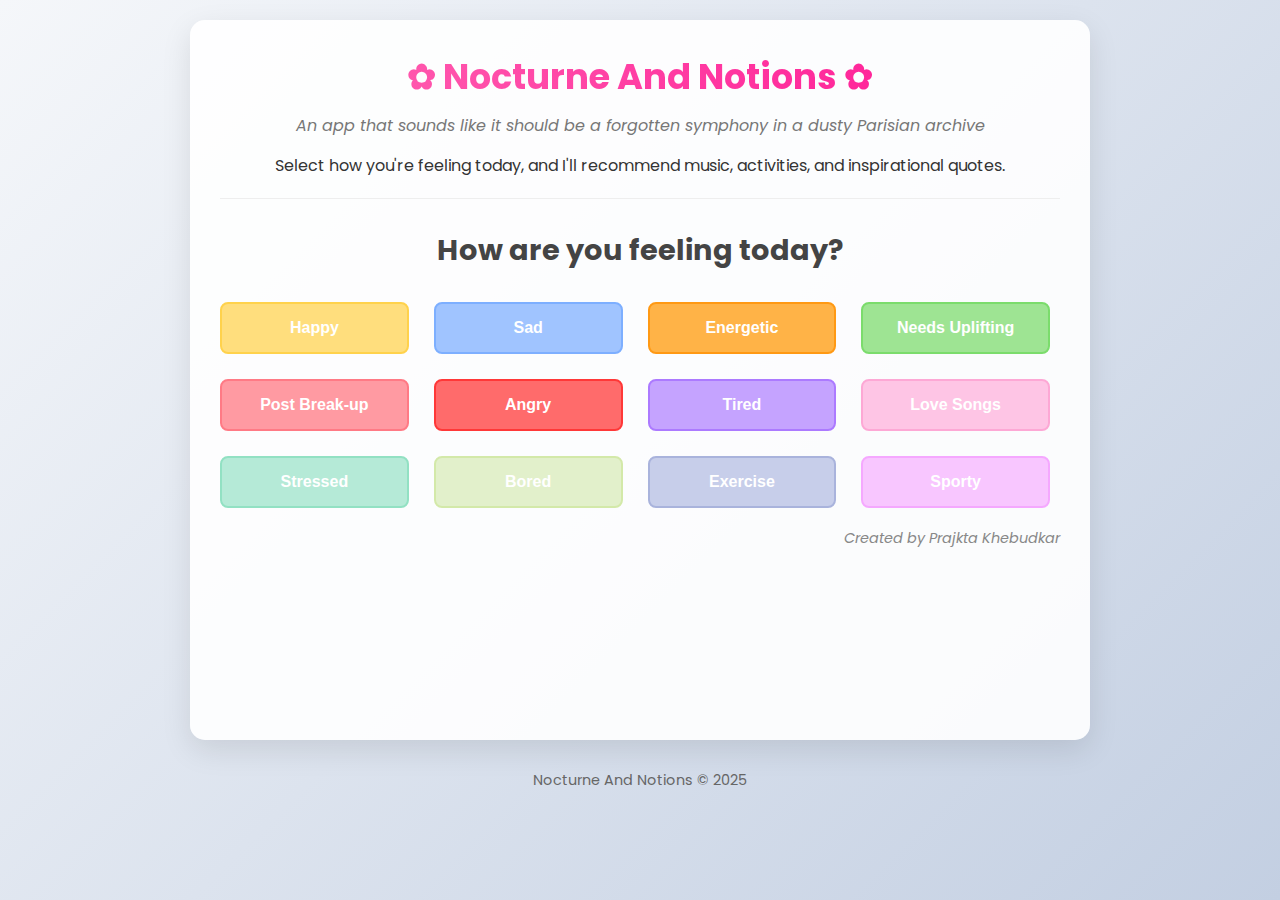
<file: index.html>
<!DOCTYPE html>
<html lang="en">
<head>
    <meta charset="UTF-8">
    <meta name="viewport" content="width=device-width, initial-scale=1.0">
    <title>Nocturne And Notions</title>
    <link rel="stylesheet" href="styles.css">
    <link href="https://fonts.googleapis.com/css2?family=Poppins:wght@300;400;600&display=swap" rel="stylesheet">
</head>
<body>
    <div class="container">
        <header>
            <h1>✿ Nocturne And Notions ✿</h1>
            <p class="tagline">An app that sounds like it should be a forgotten symphony in a dusty Parisian archive</p>
            <p>Select how you're feeling today, and I'll recommend music, activities, and inspirational quotes.</p>
        </header>
        
        <div class="mood-selection">
            <h2>How are you feeling today?</h2>
            <div class="mood-grid">
                <button class="mood-btn" data-mood="happy">Happy</button>
                <button class="mood-btn" data-mood="sad">Sad</button>
                <button class="mood-btn" data-mood="energetic">Energetic</button>
                <button class="mood-btn" data-mood="needs-uplifting">Needs Uplifting</button>
                <button class="mood-btn" data-mood="post-breakup">Post Break-up</button>
                <button class="mood-btn" data-mood="angry">Angry</button>
                <button class="mood-btn" data-mood="tired">Tired</button>
                <button class="mood-btn" data-mood="love-songs">Love Songs</button>
                <button class="mood-btn" data-mood="stressed">Stressed</button>
                <button class="mood-btn" data-mood="bored">Bored</button>
                <button class="mood-btn" data-mood="exercise">Exercise</button>
                <button class="mood-btn" data-mood="sporty">Sporty</button>
            </div>
            <div class="signature">Created by Prajkta Khebudkar</div>
        </div>
        
        <div class="recommendations-container" id="recommendations">
            <h2 id="mood-title"></h2>
            <div class="recommendation-box">
                <h3>🎵 Music Recommendation</h3>
                <p id="playlist-recommendation"></p>
            </div>
            <div class="recommendation-box">
                <h3>🏃‍♀️ Activity Suggestion</h3>
                <p id="activity-recommendation"></p>
            </div>
            <div class="recommendation-box">
                <h3>💭 Inspirational Quote</h3>
                <p id="quote-recommendation"></p>
            </div>
            <button id="refresh-btn">Get Another Recommendation</button>
            <button id="back-btn">Choose Another Mood</button>
        </div>
    </div>
    
    <footer>
        <p>Nocturne And Notions &copy; 2025</p>
    </footer>
    
    <script src="app.js"></script>
</body>
</html>
</file>
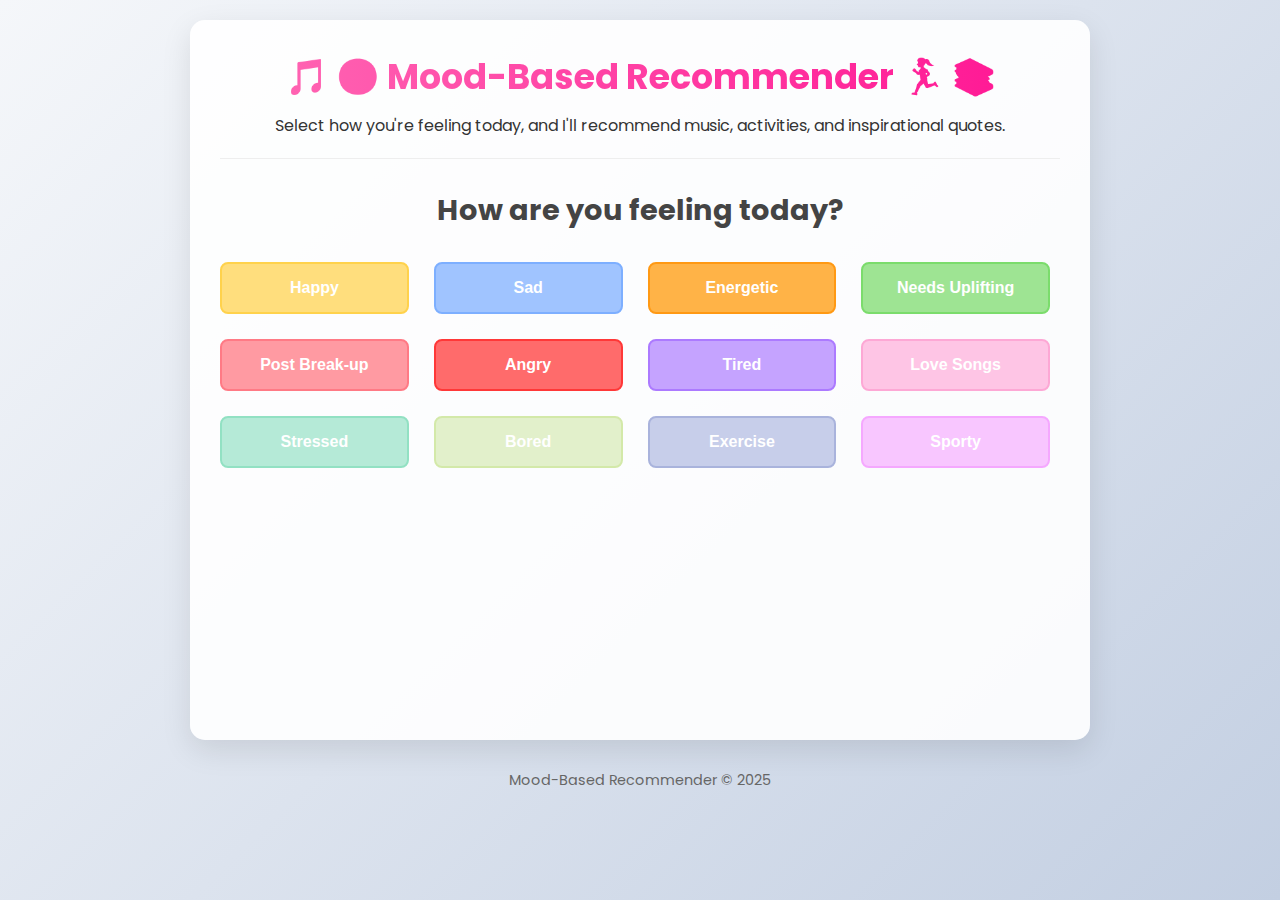
<file: index-html.html>
<!DOCTYPE html>
<html lang="en">
<head>
    <meta charset="UTF-8">
    <meta name="viewport" content="width=device-width, initial-scale=1.0">
    <title>Mood-Based Recommender</title>
    <link rel="stylesheet" href="styles.css">
    <link href="https://fonts.googleapis.com/css2?family=Poppins:wght@300;400;600&display=swap" rel="stylesheet">
</head>
<body>
    <div class="container">
        <header>
            <h1>🎵 😊 Mood-Based Recommender 🏃‍♀️ 📚</h1>
            <p>Select how you're feeling today, and I'll recommend music, activities, and inspirational quotes.</p>
        </header>
        
        <div class="mood-selection">
            <h2>How are you feeling today?</h2>
            <div class="mood-grid">
                <button class="mood-btn" data-mood="happy">Happy</button>
                <button class="mood-btn" data-mood="sad">Sad</button>
                <button class="mood-btn" data-mood="energetic">Energetic</button>
                <button class="mood-btn" data-mood="needs-uplifting">Needs Uplifting</button>
                <button class="mood-btn" data-mood="post-breakup">Post Break-up</button>
                <button class="mood-btn" data-mood="angry">Angry</button>
                <button class="mood-btn" data-mood="tired">Tired</button>
                <button class="mood-btn" data-mood="love-songs">Love Songs</button>
                <button class="mood-btn" data-mood="stressed">Stressed</button>
                <button class="mood-btn" data-mood="bored">Bored</button>
                <button class="mood-btn" data-mood="exercise">Exercise</button>
                <button class="mood-btn" data-mood="sporty">Sporty</button>
            </div>
        </div>
        
        <div class="recommendations-container" id="recommendations">
            <h2 id="mood-title"></h2>
            <div class="recommendation-box">
                <h3>🎵 Music Recommendation</h3>
                <p id="playlist-recommendation"></p>
            </div>
            <div class="recommendation-box">
                <h3>🏃‍♀️ Activity Suggestion</h3>
                <p id="activity-recommendation"></p>
            </div>
            <div class="recommendation-box">
                <h3>💭 Inspirational Quote</h3>
                <p id="quote-recommendation"></p>
            </div>
            <button id="refresh-btn">Get Another Recommendation</button>
            <button id="back-btn">Choose Another Mood</button>
        </div>
    </div>
    
    <footer>
        <p>Mood-Based Recommender &copy; 2025</p>
    </footer>
    
    <script src="app.js"></script>
</body>
</html>
</file>
<file: styles.css>
* {
    margin: 0;
    padding: 0;
    box-sizing: border-box;
}

body {
    font-family: 'Poppins', sans-serif;
    background: linear-gradient(135deg, #f5f7fa 0%, #c3cfe2 100%);
    min-height: 100vh;
    padding: 20px;
    color: #333;
}

.container {
    max-width: 900px;
    margin: 0 auto;
    background-color: rgba(255, 255, 255, 0.9);
    border-radius: 15px;
    box-shadow: 0 10px 30px rgba(0, 0, 0, 0.1);
    padding: 30px;
    min-height: 80vh;
    position: relative;
}

header {
    text-align: center;
    margin-bottom: 30px;
    padding-bottom: 20px;
    border-bottom: 1px solid #eee;
}

header h1 {
    font-size: 2.2rem;
    margin-bottom: 10px;
    background: linear-gradient(90deg, #FF69B4, #FF1493); /* Barbie pink gradient */
    -webkit-background-clip: text;
    -webkit-text-fill-color: transparent;
    background-clip: text;
}

.tagline {
    font-style: italic;
    margin-bottom: 15px;
    color: #777;
}

h2 {
    margin-bottom: 20px;
    text-align: center;
    font-size: 1.8rem;
    color: #444;
}

h3 {
    font-size: 1.3rem;
    margin-bottom: 10px;
    color: #555;
}

.mood-selection {
    margin-bottom: 30px;
}

.mood-grid {
    display: grid;
    grid-template-columns: repeat(auto-fill, minmax(180px, 1fr));
    gap: 15px;
}

.signature {
    text-align: right;
    margin-top: 20px;
    font-style: italic;
    color: #888;
    font-size: 0.9rem;
}

.mood-btn {
    padding: 15px;
    background-color: #fff;
    border: 2px solid #ddd;
    border-radius: 8px;
    font-size: 1rem;
    cursor: pointer;
    transition: all 0.3s;
    font-weight: 600;
}

.mood-btn:hover {
    transform: translateY(-3px);
    box-shadow: 0 5px 15px rgba(0, 0, 0, 0.1);
    border-color: #aaa;
}

/* Mood-specific colors */
.mood-btn[data-mood="happy"] {
    background-color: #FFDE7D;
    border-color: #FFD24C;
}

.mood-btn[data-mood="sad"] {
    background-color: #A0C4FF;
    border-color: #7DAFFF;
}

.mood-btn[data-mood="energetic"] {
    background-color: #FFB347;
    border-color: #FF9914;
}

.mood-btn[data-mood="needs-uplifting"] {
    background-color: #9EE493;
    border-color: #7BDC6C;
}

.mood-btn[data-mood="post-breakup"] {
    background-color: #FF9AA2;
    border-color: #FF7A85;
}

.mood-btn[data-mood="angry"] {
    background-color: #FF6B6B;
    border-color: #FF3838;
}

.mood-btn[data-mood="tired"] {
    background-color: #C5A3FF;
    border-color: #AC7AFF;
}

.mood-btn[data-mood="love-songs"] {
    background-color: #FEC5E5;
    border-color: #FDA8D5;
}

.mood-btn[data-mood="stressed"] {
    background-color: #B5EAD7;
    border-color: #92E1C3;
}

.mood-btn[data-mood="bored"] {
    background-color: #E2F0CB;
    border-color: #D3E9A9;
}

.mood-btn[data-mood="exercise"] {
    background-color: #C7CEEA;
    border-color: #A9B3DC;
}

.mood-btn[data-mood="sporty"] {
    background-color: #F8C6FF;
    border-color: #F5A8FF;
}

.recommendations-container {
    display: none;
}

.recommendation-box {
    background-color: white;
    border-radius: 10px;
    padding: 20px;
    margin-bottom: 20px;
    box-shadow: 0 4px 10px rgba(0, 0, 0, 0.05);
}

button {
    background-color: #6c5ce7;
    color: white;
    border: none;
    padding: 12px 20px;
    border-radius: 8px;
    cursor: pointer;
    font-size: 1rem;
    transition: background-color 0.2s;
    margin-right: 10px;
    margin-top: 10px;
}

button:hover {
    background-color: #5649c0;
}

#back-btn {
    background-color: #a29bfe;
}

#back-btn:hover {
    background-color: #8a7ffc;
}

footer {
    text-align: center;
    margin-top: 30px;
    color: #666;
    font-size: 0.9rem;
}

/* Animation for recommendations */
@keyframes fadeIn {
    from { opacity: 0; transform: translateY(20px); }
    to { opacity: 1; transform: translateY(0); }
}

.recommendation-box {
    animation: fadeIn 0.5s ease-out forwards;
}

.recommendation-box:nth-child(2) {
    animation-delay: 0.1s;
}

.recommendation-box:nth-child(3) {
    animation-delay: 0.2s;
}
</file>
